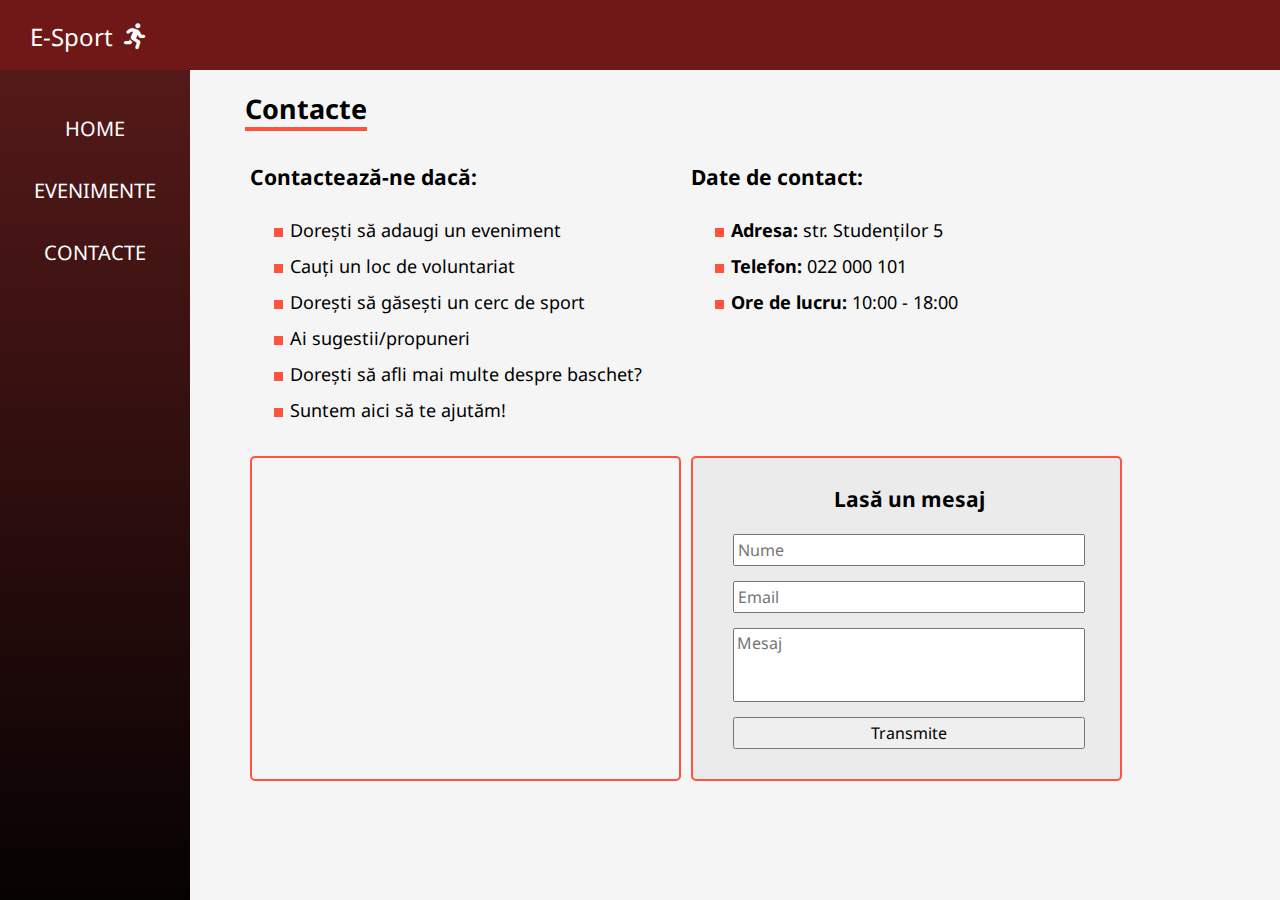
<file: pages/contacte.html>
<!DOCTYPE html>
<html>

<head>
    <meta charset="UTF-8" />
    <link rel="stylesheet" type="text/css" href="../css/style.css" />
    <meta name="viewport" content="width=device-width, initial-scale=1.0" />
    <link rel="stylesheet" href="https://cdnjs.cloudflare.com/ajax/libs/font-awesome/5.15.2/css/all.min.css" />
    <title>E-sport</title>
</head>

<body>

    <header>
        <a href="../index.html">
            E-Sport
            <i class="fas fa-running logo"></i>
        </a>
        <i id="menu-btn" class="fas fa-bars" onclick="show()"></i>

    </header>

    <div class="page-container">

        <aside id="side-menu">
            <a href="../index.html">Home</a>
            <a href="evenimente.html">Evenimente</a>
            <a href="contacte.html">Contacte</a>
        </aside>

        <main>
            <h2 class="title">Contacte</h2>
            <div class="row">
                <div class="col-50">
                    <h3>Contactează-ne dacă:</h3>

                    <ul class="contact-list">
                        <li>Dorești să adaugi un eveniment</li>
                        <li>Cauți un loc de voluntariat</li>
                        <li>Dorești să găsești un cerc de sport</li>
                        <li>Ai sugestii/propuneri</li>
                        <li>Dorești să afli mai multe despre baschet?</li>
                        <li> Suntem aici să te ajutăm!</li>
                    </ul>
                    
                </div>

                <div class="col-50">
                    <h3>Date de contact:</h3>

                    <ul class="contact-list">
                        <li><b>Adresa:</b> str. Studenților 5</li>
                        <li><b>Telefon:</b> 022 000 101 </li>
                        <li><b>Ore de lucru: </b> 10:00 - 18:00 </li>
                    </ul>
                </div>
            </div>

            <div class="row">
                <div class="col-50">
                    <iframe class="map"
                        src="https://www.google.com/maps/embed?pb=!1m18!1m12!1m3!1d2718.0105530832398!2d28.868555275555117!3d47.05964332558857!2m3!1f0!2f0!3f0!3m2!1i1024!2i768!4f13.1!3m3!1m2!1s0x40c97ce08a10e683%3A0x4d92abaf28198b6!2zU3RyYWRhIFN0dWRlbsibaWxvciwgQ2hpyJlpbsSDdSwg0JzQvtC70LTQvtCy0LA!5e0!3m2!1sru!2s!4v1709059171942!5m2!1sru!2s"
                        allowfullscreen="" loading="lazy"
                        referrerpolicy="no-referrer-when-downgrade"></iframe>
                </div>

                <div class="col-50">
                    <div class="contact-form">
                        <form>
                            <h3 class="centered">Lasă un mesaj</h3>
                            <input type="text" placeholder="Nume" required/>
                            <input type="email" placeholder="Email" required/>
                            <textarea rows="3" placeholder="Mesaj" required></textarea>
                            <input type="submit" value="Transmite"/>
                        </form>
                    </div>
                </div>

            </div>

        </main>

    </div>
    <script src="../js/main.js"></script>
</body>

</html>
</file>
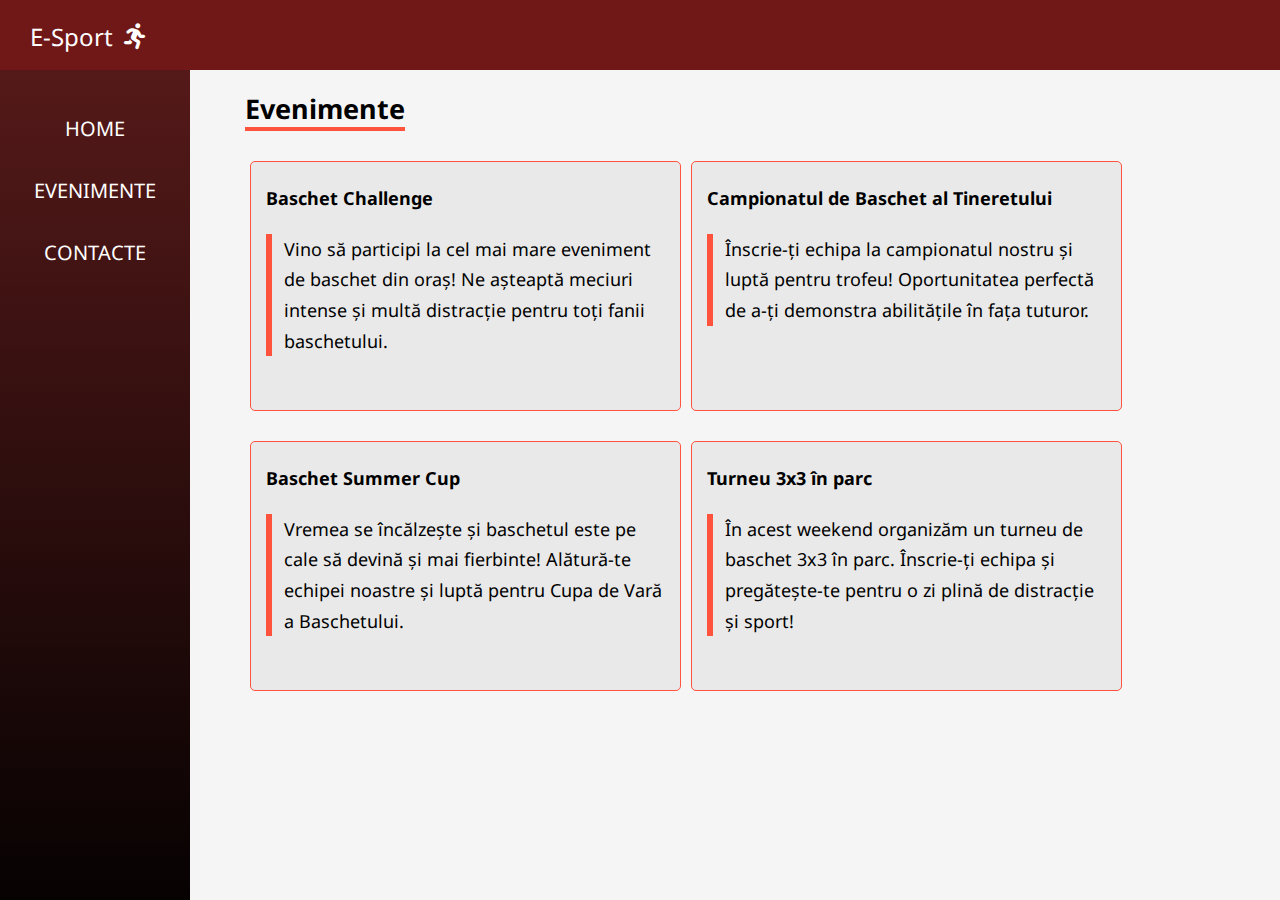
<file: pages/evenimente.html>
<!DOCTYPE html>
<html>

<head>
    <meta charset="UTF-8" />
    <link rel="stylesheet" type="text/css" href="../css/style.css" />
    <meta name="viewport" content="width=device-width, initial-scale=1.0" />
    <link rel="stylesheet" href="https://cdnjs.cloudflare.com/ajax/libs/font-awesome/5.15.2/css/all.min.css" />
    <title>E-sport</title>
</head>

<body>

    <header>
        <a href="../index.html">
            E-Sport
            <i class="fas fa-running logo"></i>
        </a>
        <i id="menu-btn" class="fas fa-bars" onclick="show()"></i>

    </header>

    <div class="page-container">

        <aside id="side-menu">
            <a href="../index.html">Home</a>
            <a href="evenimente.html">Evenimente</a>
            <a href="contacte.html">Contacte</a>

        </aside>

        <main>
            <h2 class="title">Evenimente</h2>

            <div class="row row-event">

                <div class="col-50">
                    <div class="event">
                        <h4> Baschet Challenge </h4>
                        <p> Vino să participi la cel mai mare eveniment de baschet din oraș! Ne așteaptă meciuri intense
                            și multă distracție pentru toți fanii baschetului.</p>
                    </div>
                </div>

                <div class="col-50">
                    <div class="event">
                        <h4>Campionatul de Baschet al Tineretului </h4>
                        <p> Înscrie-ți echipa la campionatul nostru și luptă pentru trofeu! Oportunitatea perfectă de
                            a-ți demonstra abilitățile în fața tuturor.
                        </p>
                    </div>
                </div>
            </div>

            <div class="row row-event">

                <div class="col-50">
                    <div class="event">
                        <h4> Baschet Summer Cup </h4>
                        <p> Vremea se încălzește și baschetul este pe cale să devină și mai fierbinte! Alătură-te
                            echipei noastre și luptă pentru Cupa de Vară a Baschetului.</p>
                    </div>
                </div>

                <div class="col-50">
                    <div class="event">
                        <h4> Turneu 3x3 în parc </h4>
                        <p> În acest weekend organizăm un turneu de baschet 3x3 în parc. Înscrie-ți echipa și
                            pregătește-te pentru o zi plină de distracție și sport!
                        </p>
                    </div>
                </div>
            </div>


    </div>


    </main>

    </div>
    <script src="../js/main.js"></script>
</body>

</html>
</file>
<file: css/style.css>
@import url('https://fonts.googleapis.com/css2?family=Noto+Sans:ital,wght@0,100..900;1,100..900&display=swap');

*{box-sizing: border-box;}

::-webkit-scrollbar{
    width: 6px;
}

::-webkit-scrollbar-thumb{
    background: gray;
    border-radius: 8px;
}

body {
    margin: 0;
    background-color: #f5f5f5;
    font-size:  18px;
    font-family: 'Noto Sans', sans-serif;
}

header{
    height: 70px;
    background-color: #701717;
    position: fixed;
    width: 100%;
    padding-top: 20px;
    padding-left: 30px;
    font-size: 24px;
}

header a{
    color: white;
    text-decoration: none;
}

.page-container{
    min-height: 100vh;
    padding-top: 70px;
}

main{
    margin: 10px 10% 60px 220px;
    padding: 0px 25px;
}

aside{
    width: 190px;
    height: 100vh;
    position: fixed;
    background: linear-gradient(to bottom, #551919, #000000);
    padding-top: 10px;
    font-size: 20px;
}

aside a{
    display: block;
    color: white;
    text-transform: uppercase;
    text-decoration: none;
    text-align: center;
    margin-top: 35px;
}

.logo{
    margin-left: 5px;
    font-size: 26px;
}

p{
    line-height: 170%;
    border-left: 6px solid #ff533d;
    padding-left: 12px;
}

.row{
    overflow: auto;

}

[class^="col-"]{
    float: left;
    padding: 5px;
}

.col-10{width: 10%;}
.col-20{width: 20%;}
.col-30{width: 30%;}
.col-40{width: 40%;}
.col-50{width: 50%;}
.col-60{width: 60%;}
.col-70{width: 70%;}
.col-80{width: 80%;}
.col-90{width: 90%;}
.col-100{width: 100%;}


.title{
    border-bottom: 4px solid #ff533d;
    margin-bottom: 5px;
    margin-top: 10px;
    display: inline-block
}

.intro-video{
    display: block;
    max-height: 50vh;
    margin: 40px auto;
    max-width: 100%;
    border-radius: 8px;
    margin-bottom: 40px;
}

.gallery{
    display: flex;
    justify-content: space-around;
    flex-wrap: wrap;
    margin-top: 40px;
}

.gallery img{
    width: 200px;
    height: 200px;
    object-fit: cover;
    border-radius: 5px;
    transition: all 0.3s; 
}


.gallery img:hover{
    transform: scale(1.05);
    transition: all 0.3s;
}

.row-event{
    margin-top: 20px;
}


.event{
    padding: 0px 15px 15px 15px;
    background-color: #e9e9e9;
    border-radius: 5px;
    border: 1px solid #ff533d;
    height: 250px;
    overflow-y: scroll;
}


.contact-list{
    line-height: 200%;
    list-style: linear-gradient(#ff533d, #ff533d);
}

.map {
    width: 100%;
    max-width: 500px;
    height: 325px;
    border-radius: 5px;
    border: 2px solid #ff533d;
}

.centered{
    text-align: center;
}

.contact-form{
    background-color: #ebebeb;
    border-radius: 5px;
    border: 2px solid #ff533d;
    margin-bottom: 15px;
    max-width: 500px;
    padding: 5px 15px 30px 20px;
}

.contact-form input, .contact-form textarea{
    display: block;
    width: 90%;
    margin: 15px auto 0px auto;
    resize: none;
    font-family: inherit;
    padding: 3px;
    font-size: 16px;
}

#menu-btn{
    color: white;
    font-size: 28px;
    position: absolute;
    right: 25px; 
    top: 22px;
    display: none;
}

.show{
    display: block !important;
}


@media (max-width: 768px){
    
    body{
        font-size: 16px;
    }

    [class^="col-"]{
        width: 100%;
    }

    main{
        margin: 0px;
        padding: 10px 15px 20px 15px;
    }

    aside{
        display: none;
        height: auto;
        width: 100%;
        padding-top: 0px;
        padding-bottom: 25px;
    }

    .gallery img{
        width: 130px;
        height: 130px;
    }

    #menu-btn{
        display: block;
    }

}
</file>
